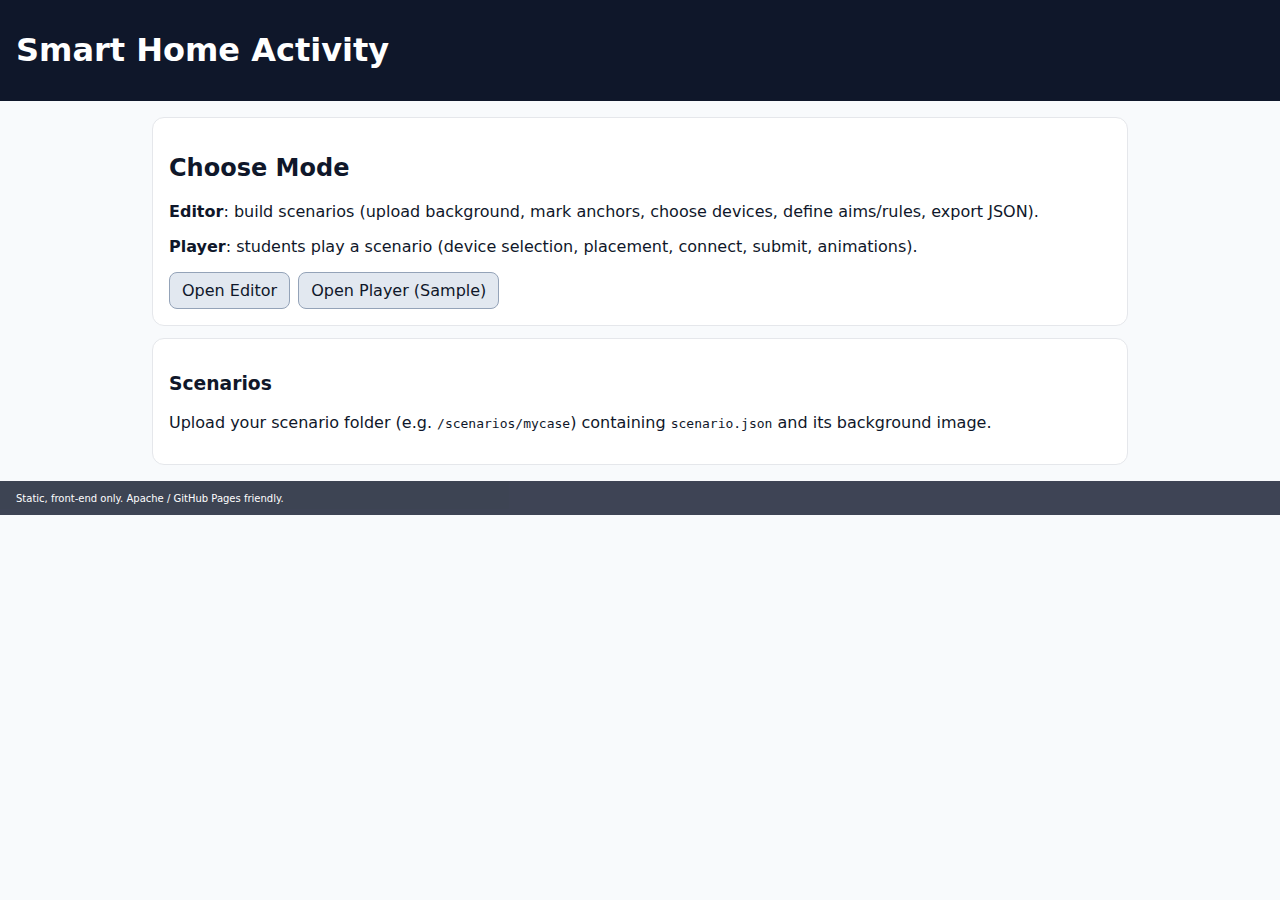
<file: index.html>
<!doctype html>
<html lang="en">
<head>
  <meta charset="utf-8"/>
  <meta name="viewport" content="width=device-width,initial-scale=1"/>
  <title>Smart Home Activity</title>
  <link rel="stylesheet" href="css/base.css"/>
</head>
<body>
<header class="bar">
  <h1>Smart Home Activity</h1>
</header>

<main class="container">
  <section class="card">
    <h2>Choose Mode</h2>
    <p><strong>Editor</strong>: build scenarios (upload background, mark anchors, choose devices, define aims/rules, export JSON).</p>
    <p><strong>Player</strong>: students play a scenario (device selection, placement, connect, submit, animations).</p>
    <div class="row">
      <a class="btn" href="editor.html">Open Editor</a>
      <a class="btn" href="player.html?scenario=scenarios/case01/scenario.json">Open Player (Sample)</a>
    </div>
  </section>

  <section class="card">
    <h3>Scenarios</h3>
    <p>Upload your scenario folder (e.g. <code>/scenarios/mycase</code>) containing <code>scenario.json</code> and its background image.</p>
  </section>
</main>

<footer class="bar foot">
  <small>Static, front-end only. Apache / GitHub Pages friendly.</small>
</footer>
</body>
</html>
</file>
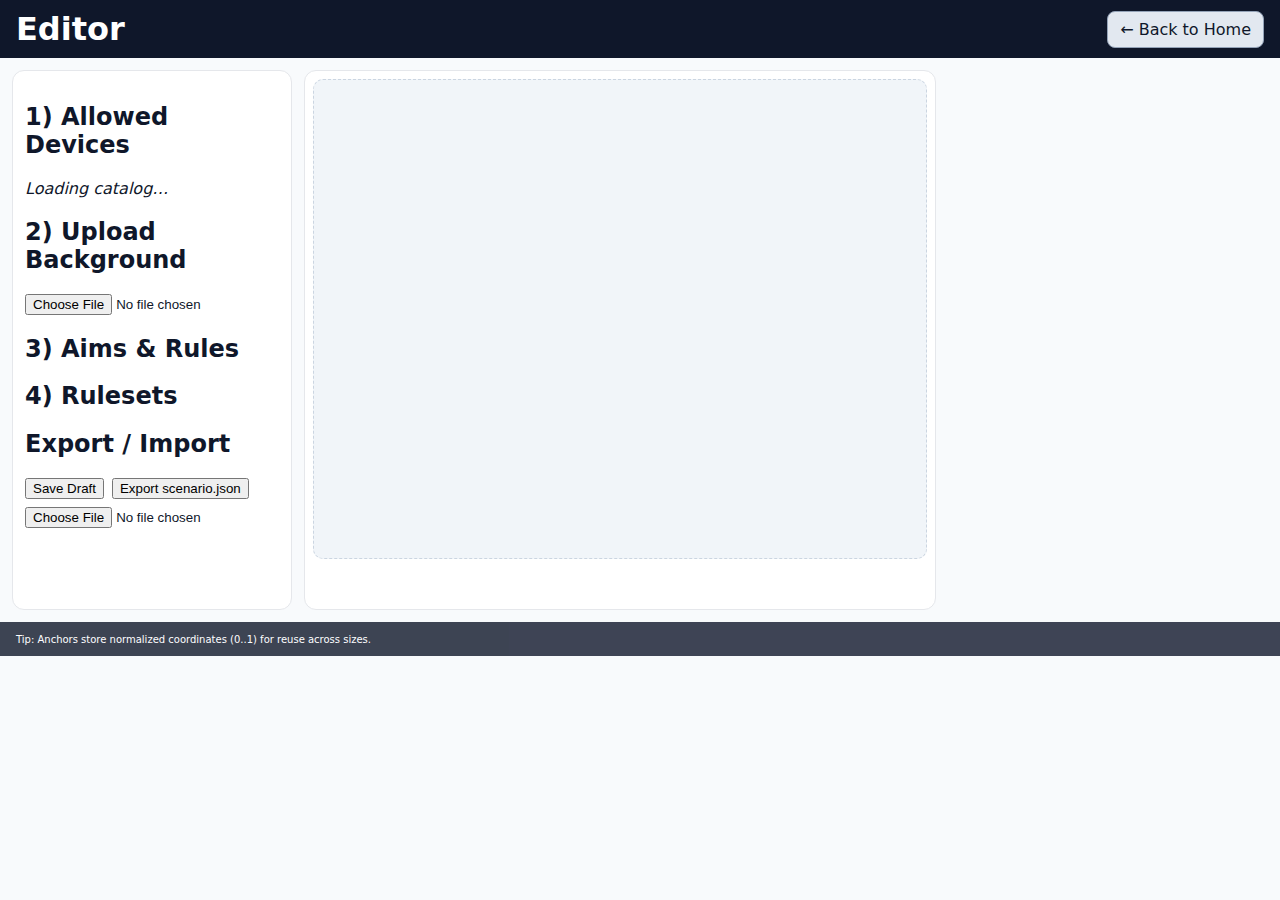
<file: editor.html>
<!doctype html>
<html lang="en">
<head>
  <meta charset="utf-8"/>
  <meta name="viewport" content="width=device-width,initial-scale=1"/>
  <title>Editor — Smart Home Activity</title>
  <link rel="stylesheet" href="css/base.css"/>
  <link rel="stylesheet" href="css/editor.css"/>
</head>
<body>
<header class="bar bar--header">
  <h1>Editor</h1>
  <a class="btn" href="index.html">← Back to Home</a>
</header>

<main class="grid editor-grid">
  <aside class="pane">
    <h2>1) Allowed Devices</h2>
    <div id="catalogPanel"><em>Loading catalog…</em></div>

    <h2>2) Upload Background</h2>
    <input type="file" id="bgUpload" accept=".png,.jpg,.jpeg,.svg"/>

    <h2>3) Aims & Rules</h2>
    <div id="aimsPanel"></div>
    <div id="rulesPanel"></div>

    <h2>4) Rulesets</h2>
    <div id="rulesetsPanel"></div>

    <h2>Export / Import</h2>
    <div class="row">
      <button id="btnSaveScenario" type="button">Save Draft</button>
      <button id="btnExport">Export scenario.json</button>
      <input type="file" id="importJson" accept=".json"/>
    </div>
  </aside>

  <section class="stage-wrap">
    <div id="stage" class="stage" aria-label="Editor Stage (click to add anchors)"></div>
    <div id="anchorsPanel" class="anchors-panel"></div>
  </section>
</main>

<footer class="bar foot">
  <small>Tip: Anchors store normalized coordinates (0..1) for reuse across sizes.</small>
</footer>

<script type="module" src="js/editor/editor-app.js"></script>
</body>
</html>
</file>
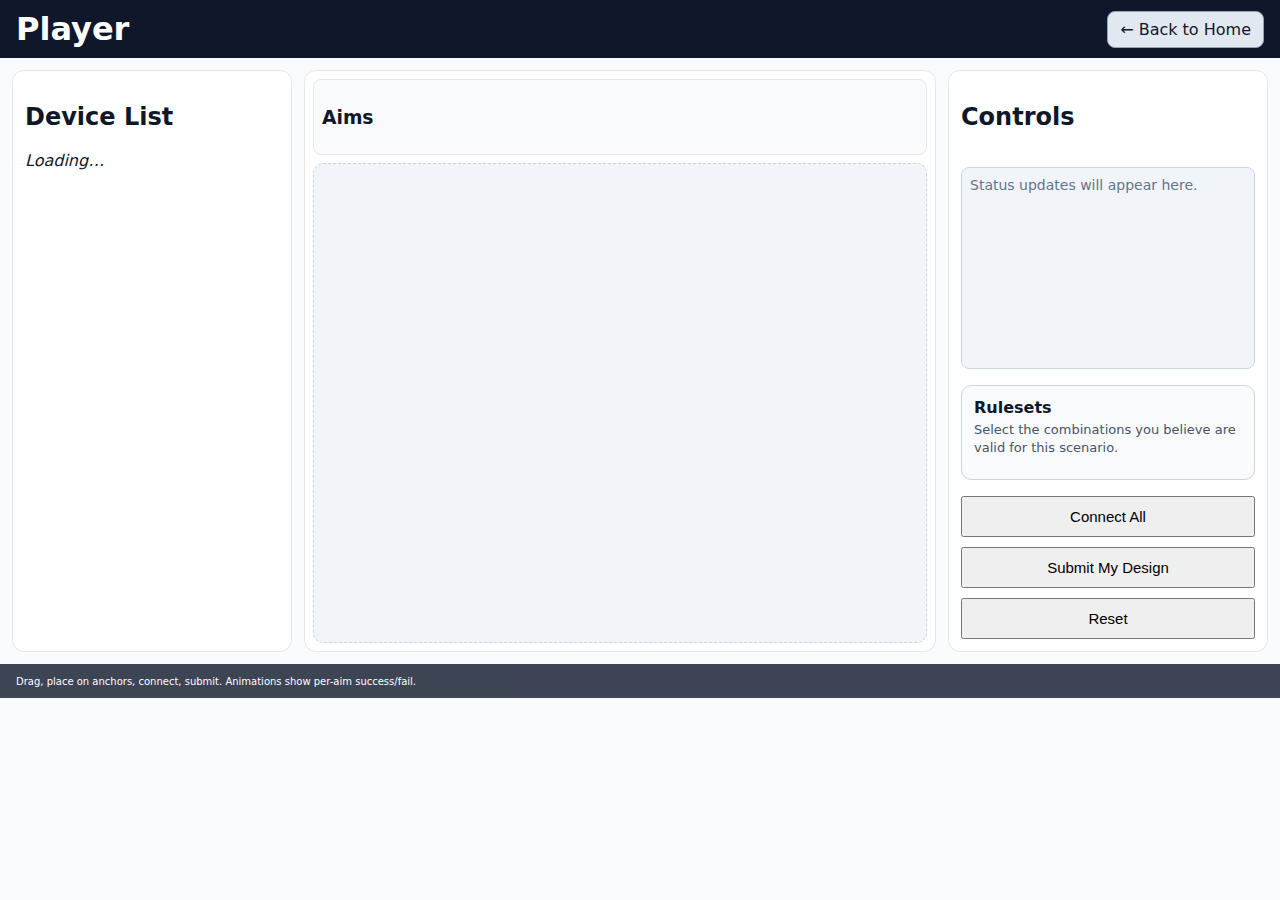
<file: player.html>
<!doctype html>
<html lang="en">
<head>
  <meta charset="utf-8"/>
  <meta name="viewport" content="width=device-width,initial-scale=1"/>
  <title>Player — Smart Home Activity</title>
  <link rel="stylesheet" href="css/base.css"/>
  <link rel="stylesheet" href="css/player.css"/>
</head>
<body>
<header class="bar bar--header">
  <h1>Player</h1>
  <a class="btn" href="index.html">← Back to Home</a>
</header>

<main class="grid">
  <aside class="pane" id="deviceListPane">
    <h2>Device List</h2>
    <div id="deviceList"><em>Loading…</em></div>
  </aside>

  <section class="stage-wrap">
    <div class="aims">
      <h3>Aims</h3>
      <ul id="aimsList"></ul>
    </div>
    <div id="playerStage" class="stage" aria-label="Play Stage"></div>
    <div id="overlay" class="overlay" aria-hidden="true"></div>
  </section>

  <aside class="pane controls-pane">
    <h2>Controls</h2>
    <div id="statusMessages" class="status-messages" role="status" aria-live="polite"></div>
    <form id="rulesetControls" class="ruleset-controls" aria-labelledby="rulesetControlsTitle">
      <div class="ruleset-controls__header">
        <h3 id="rulesetControlsTitle">Rulesets</h3>
        <p class="ruleset-controls__hint">Select the combinations you believe are valid for this scenario.</p>
      </div>
      <fieldset class="ruleset-controls__fieldset">
        <legend class="sr-only">Scenario rulesets</legend>
        <p id="rulesetEmptyMessage" class="ruleset-controls__empty" hidden>No rulesets defined for this scenario.</p>
        <ul id="rulesetList" class="ruleset-controls__list"></ul>
      </fieldset>
    </form>
    <div class="controls-stack">
      <button id="btnConnect">Connect All</button>
      <button id="btnSubmit">Submit My Design</button>
      <button id="btnReset">Reset</button>
    </div>
  </aside>
</main>

<footer class="bar foot">
  <small>Drag, place on anchors, connect, submit. Animations show per-aim success/fail.</small>
</footer>

<script type="module" src="js/player/player-app.js"></script>
</body>
</html>
</file>
<file: css/base.css>
*{box-sizing:border-box} html,body{margin:0}
body{font-family:system-ui,Segoe UI,Roboto,Arial,sans-serif;background:#f8fafc;color:#0f172a}
.sr-only{position:absolute;width:1px;height:1px;padding:0;margin:-1px;overflow:hidden;clip:rect(0,0,0,0);white-space:nowrap;border:0}
.bar{background:#0f172a;color:#fff;padding:10px 16px}
.bar--header{display:flex;align-items:center;justify-content:space-between;gap:16px;flex-wrap:wrap}
.bar--header h1{margin:0}
.foot{font-size:12px;opacity:.8}
.container{max-width:1000px;margin:16px auto;padding:0 12px}
.card{background:#fff;border:1px solid #e5e7eb;border-radius:12px;padding:16px;margin-bottom:12px}
.row{display:flex;gap:8px;flex-wrap:wrap}
.btn{display:inline-block;background:#e2e8f0;border:1px solid #94a3b8;border-radius:8px;padding:8px 12px;color:#0f172a;text-decoration:none}
.grid{display:grid;gap:12px;padding:12px}
@media (min-width:1080px){.grid{grid-template-columns:280px minmax(0,1fr) 320px}}
@media (max-width:1079px){.grid{grid-template-columns:repeat(auto-fit,minmax(260px,1fr))}}
.pane{background:#fff;border:1px solid #e5e7eb;border-radius:12px;padding:12px;min-height:60vh;overflow:auto}
.stage-wrap{position:sticky;top:16px;align-self:start;max-height:calc(100vh - 32px);overflow:auto;background:#fff;border:1px solid #e5e7eb;border-radius:12px;padding:8px;min-height:60vh}
.stage{position:relative;background:#f1f5f9;border:1px dashed #cbd5e1;border-radius:10px;min-height:480px;overflow:hidden}
.overlay{position:absolute;inset:0;pointer-events:none}
.aims{background:#f8fafc;border:1px solid #e5e7eb;border-radius:8px;padding:8px;margin-bottom:8px}
.aims ul{margin:8px 0 0;padding-left:18px}
.aims li{margin-bottom:4px;display:flex;align-items:flex-start;gap:8px}
.aims li:last-child{margin-bottom:0}
.aims li.aim-pass{color:#166534;font-weight:600}
.aims li.aim-fail{color:#b91c1c;font-weight:600}
.aims__marker{display:inline-flex;align-items:center;justify-content:center;width:1.5em;font-weight:600;color:#64748b;font-size:16px;line-height:1}
.aims__marker--pass{color:#15803d}
.aims__marker--fail{color:#b91c1c}
.aims__text{flex:1;font-size:14px;line-height:1.4;color:inherit}
.controls-pane{display:flex;flex-direction:column;gap:16px}
.status-messages{flex:1;background:#f1f5f9;border:1px solid #cbd5e1;border-radius:8px;padding:8px;min-height:140px;max-height:240px;overflow:auto;font-size:14px;line-height:1.4;color:#0f172a}
.status-messages:empty::before{content:"Status updates will appear here.";color:#64748b}
.status-entry{padding:6px 8px;border-radius:6px;margin-bottom:6px}
.status-entry:last-child{margin-bottom:0}
.status-entry.status-info{background:#e2e8f0;color:#0f172a}
.status-entry.status-success{background:#dcfce7;color:#166534}
.status-entry.status-warn{background:#fef3c7;color:#92400e}
.status-entry.status-error{background:#fee2e2;color:#b91c1c}
.controls-stack{display:flex;flex-direction:column;gap:10px}
.controls-stack button{width:100%;padding:10px;font-size:15px}
.controls-stack button+button{margin-left:0}
.ruleset-controls{background:#f8fafc;border:1px solid #cbd5e1;border-radius:10px;padding:12px;display:flex;flex-direction:column;gap:10px}
.ruleset-controls__header{display:flex;flex-direction:column;gap:4px}
.ruleset-controls__header h3{margin:0;font-size:16px;font-weight:600;color:#0f172a}
.ruleset-controls__hint{margin:0;font-size:13px;line-height:1.4;color:#475569}
.ruleset-controls__fieldset{border:none;padding:0;margin:0}
.ruleset-controls__list{list-style:none;margin:0;padding:0;display:flex;flex-direction:column;gap:8px}
.ruleset-controls__item{display:flex;align-items:flex-start}
.ruleset-controls__label{display:flex;align-items:flex-start;gap:8px;font-size:14px;line-height:1.4;color:#1f2937}
.ruleset-controls__label input[type=checkbox]{margin-top:2px}
.ruleset-controls__text{flex:1;color:inherit}
.ruleset-controls__item--locked{opacity:.65}
.ruleset-controls__label--locked{color:#94a3b8;cursor:not-allowed}
.ruleset-controls__label--locked .ruleset-controls__text{color:inherit}
.ruleset-controls__checkbox--locked{cursor:not-allowed}
.ruleset-controls__empty{margin:0;font-size:13px;color:#64748b}
.ruleset-controls--empty .ruleset-controls__list{display:none}
.stored-scenarios-table{width:100%;border-collapse:collapse;margin-top:12px}
.stored-scenarios-table th,.stored-scenarios-table td{border:1px solid #e5e7eb;padding:6px 8px;text-align:left;font-size:14px}
.stored-scenarios-actions{display:flex;gap:8px}
.stored-scenarios-actions .btn{padding:4px 8px;font-size:13px}
</file>
<file: css/editor.css>
.stage{
  position:relative;
}

.stage-image{
  position:absolute;
  max-width:none;
  max-height:none;
  display:none;
  z-index:1;
}

.anchor-layer{
  position:absolute;
  inset:0;
  pointer-events:auto;
  z-index:2;
}

.anchor-dot{
  position:absolute;
  width:14px;
  height:14px;
  border-radius:50%;
  background:#bfdbfe;
  border:2px solid #2563eb;
  transform:translate(-50%, -50%);
  pointer-events:auto;
  cursor:grab;
  touch-action:none;
}

.anchor-dot.dragging{
  cursor:grabbing;
}

.anchor-dot .anchor-label{
  position:absolute;
  top:-18px;
  left:50%;
  transform:translateX(-50%);
  background:#1e293b;
  color:#fff;
  font-size:10px;
  line-height:1;
  padding:1px 4px;
  border-radius:4px;
  white-space:nowrap;
}

.catalog-category{
  border-bottom:1px solid #e2e8f0;
  padding:8px 0;
}

.catalog-category:last-of-type{
  border-bottom:none;
}

.catalog-category__header{
  display:flex;
  align-items:center;
  gap:8px;
  font-size:16px;
  font-weight:600;
  color:#0f172a;
  margin-bottom:6px;
}

.catalog-category__header input[type="checkbox"]{
  transform:scale(1.1);
}

.catalog-device{
  display:flex;
  align-items:center;
  gap:8px;
  padding:4px 0;
  margin-left:24px;
  font-size:14px;
}

.catalog-device__allow{
  display:flex;
  align-items:center;
  gap:6px;
  color:#1f2937;
}

.catalog-device__allow small{
  color:#6b7280;
  font-weight:400;
}

.anchor-row{
  display:flex;
  flex-direction:column;
  gap:8px;
  padding:10px 0;
  border-bottom:1px solid #e2e8f0;
}

.anchor-row:last-of-type{
  border-bottom:none;
}

.anchor-field{
  display:flex;
  flex-direction:column;
  gap:4px;
  font-size:13px;
  color:#334155;
}

.anchor-field__label{
  font-weight:600;
  color:#0f172a;
}

.anchor-field input[type="text"]{
  padding:4px 6px;
  border:1px solid #cbd5f5;
  border-radius:4px;
  font-size:13px;
}

.anchor-accepts{
  border:1px solid #cbd5f5;
  border-radius:8px;
  padding:8px;
  display:flex;
  flex-direction:column;
  gap:6px;
}

.anchor-accepts legend{
  font-size:12px;
  font-weight:600;
  color:#0f172a;
  padding:0 4px;
  margin:0;
}

.anchor-accepts__option{
  display:flex;
  align-items:center;
  gap:6px;
  font-size:13px;
  color:#1f2937;
}

.anchor-accepts__empty{
  font-size:13px;
  color:#64748b;
  margin:0;
}

.aim-row{
  border:1px solid #cbd5f5;
  border-radius:8px;
  padding:12px;
  display:flex;
  flex-direction:column;
  gap:10px;
  margin-bottom:12px;
  background:#f8fafc;
}

.aim-row__fields{
  display:flex;
  flex-direction:column;
  gap:8px;
}

.aim-field{
  display:flex;
  flex-direction:column;
  gap:4px;
  font-size:13px;
  color:#334155;
}

.aim-field--wide textarea{
  resize:vertical;
}

.aim-field__label{
  font-weight:600;
  color:#0f172a;
}

.aim-field input[type="text"],
.aim-field textarea{
  padding:6px 8px;
  border:1px solid #cbd5f5;
  border-radius:4px;
  font-size:13px;
  font-family:inherit;
}

.aim-row__actions{
  display:flex;
  justify-content:flex-end;
}

.aim-row__actions button,
.aims-add,
.rules-section > button{
  align-self:flex-start;
  padding:6px 10px;
  border-radius:4px;
  border:1px solid #2563eb;
  background:#2563eb;
  color:#fff;
  font-size:13px;
  cursor:pointer;
}

.aim-row__actions button:hover,
.aims-add:hover,
.rules-section > button:hover{
  background:#1d4ed8;
  border-color:#1d4ed8;
}

.aims-add{
  margin-top:8px;
  margin-bottom:12px;
}

.aims-empty,
.rules-empty{
  font-size:13px;
  color:#64748b;
  margin:8px 0;
}

.rules-section{
  border:1px solid #cbd5f5;
  border-radius:8px;
  padding:12px;
  margin-bottom:14px;
  background:#f8fafc;
  display:flex;
  flex-direction:column;
  gap:10px;
}

.rules-section__header{
  display:flex;
  flex-direction:column;
  gap:2px;
  color:#0f172a;
}

.rules-section__header h3{
  font-size:16px;
  margin:0;
}

.rules-section__header small{
  font-size:12px;
  color:#475569;
}

.rules-section__list{
  display:flex;
  flex-direction:column;
  gap:8px;
}

.rule-group{
  border:1px solid #cbd5f5;
  background:#f8fafc;
  border-radius:8px;
  padding:12px;
  display:flex;
  flex-direction:column;
  gap:8px;
}

.rule-group:not(.rule-group--root){
  margin-left:16px;
}

.rule-group__header{
  display:flex;
  align-items:flex-start;
  gap:8px;
  flex-wrap:wrap;
}

.rule-group__header button[data-action="delete-group"]{
  margin-left:auto;
  align-self:flex-start;
}

.rule-group__paren{
  font-size:18px;
  font-weight:700;
  color:#1e293b;
}

.rule-group__children{
  display:flex;
  flex-direction:column;
  gap:8px;
  padding-left:8px;
}

.rule-group__controls{
  display:flex;
  flex-wrap:wrap;
  gap:8px;
}

.rule-row{
  display:flex;
  align-items:flex-start;
  gap:8px;
  flex-wrap:wrap;
  width:100%;
}

.rule-row--clause{
  padding:8px;
  background:#fff;
  border:1px solid #e2e8f0;
  border-radius:6px;
  box-sizing:border-box;
}

.rule-start{
  font-size:13px;
  font-weight:600;
  color:#0f172a;
}

.rule-field{
  display:flex;
  flex-direction:column;
  gap:4px;
  font-size:13px;
  color:#334155;
  flex:1 1 160px;
  min-width:0;
}

.rule-field__label{
  font-weight:600;
  color:#0f172a;
}

.rule-field--select{
  flex-direction:row;
  align-items:center;
  gap:6px;
  flex:0 0 auto;
}

.rule-field select{
  padding:6px 8px;
  border:1px solid #cbd5f5;
  border-radius:4px;
  font-size:13px;
  min-width:0;
  width:100%;
  box-sizing:border-box;
}

.rule-field--operator select{
  min-width:80px;
}

.rules-section button[data-action="delete-clause"],
.rules-section button[data-action="delete-group"]{
  border:1px solid #ef4444;
  background:#ef4444;
  color:#fff;
  padding:6px 10px;
}

.rules-section button[data-action="delete-clause"]:hover,
.rules-section button[data-action="delete-group"]:hover{
  background:#dc2626;
  border-color:#dc2626;
}

.rules-section button[data-action="add-clause"],
.rules-section button[data-action="add-group"],
.rules-section button[data-action="group-selected"]{
  border:1px solid #0ea5e9;
  background:#0ea5e9;
  color:#fff;
  padding:6px 12px;
  border-radius:4px;
}

.rules-section button[data-action="add-clause"]:hover,
.rules-section button[data-action="add-group"]:hover,
.rules-section button[data-action="group-selected"]:hover{
  background:#0284c7;
  border-color:#0284c7;
}

.rules-section button[data-action="group-selected"]:disabled,
.rules-section button[data-action="delete-group"]:disabled{
  background:#cbd5f5;
  border-color:#cbd5f5;
  color:#64748b;
  cursor:not-allowed;
}

.rules-empty--global{
  margin-top:4px;
}
</file>
<file: css/player.css>
.device-card{display:flex;align-items:center;gap:12px;background:#f9fafb;border:1px solid #e5e7eb;border-radius:8px;padding:8px;margin-bottom:8px;cursor:grab;min-height:56px;flex-wrap:wrap}
.device-card:focus-visible{outline:2px solid #2563eb;outline-offset:2px}
.device-card__icon{width:48px;height:48px;flex:0 0 48px;border-radius:6px;object-fit:contain;background:#e2e8f0}
.device-card__icon--missing{display:none}
.device-card__label{flex:1 1 160px;min-width:0;font-weight:500;color:#1f2937;line-height:1.3}
.stage .bg{display:block;width:100%;height:auto}
.stage .anchor-layer{position:absolute;inset:0;pointer-events:none}
.stage .anchor-layer .anchor-hit{pointer-events:auto}
.anchor-hit{position:absolute;width:20px;height:20px;transform:translate(-50%,-50%);display:flex;align-items:center;justify-content:center;pointer-events:auto;border-radius:9999px;animation:anchorPulse 2.4s ease-in-out infinite;--anchor-label-shift-x:0px;--anchor-label-shift-y:0px}
.anchor-hit__dot{position:relative;display:block;width:16px;height:16px;border-radius:50%;background:radial-gradient(circle at 30% 30%,#bae6fd 0,#38bdf8 55%,#0284c7 100%);border:2px solid rgba(248,250,252,.95);box-shadow:0 0 0 2px rgba(15,23,42,.4),0 0 10px rgba(56,189,248,.7);opacity:.95}
.anchor-hit--allowed .anchor-hit__dot{box-shadow:0 0 0 2px rgba(56,189,248,.9),0 0 14px rgba(59,130,246,.8);transform:scale(1.05)}
.anchor-hit--blocked{animation:none}
.anchor-hit--blocked .anchor-hit__dot{background:radial-gradient(circle at 30% 30%,#fecaca 0,#f87171 55%,#dc2626 100%);box-shadow:0 0 0 2px rgba(248,113,113,.8),0 0 12px rgba(248,113,113,.6)}
.anchor-hit__label{position:absolute;top:calc(100% + 6px);left:50%;transform:translate(calc(-50% + var(--anchor-label-shift-x,0px)),var(--anchor-label-shift-y,0px));white-space:nowrap;font-size:12px;line-height:1.2;font-weight:600;color:#f8fafc;background:rgba(15,23,42,.85);border:1px solid rgba(148,163,184,.7);border-radius:9999px;padding:2px 8px;box-shadow:0 2px 6px rgba(15,23,42,.35);pointer-events:none;text-transform:none;letter-spacing:.01em;max-width:180px;overflow:hidden;text-overflow:ellipsis}
.anchor-hit--label-top .anchor-hit__label{top:auto;bottom:calc(100% + 6px)}
.anchor-hit:focus-visible{outline:2px solid #fbbf24;outline-offset:4px}
@media (prefers-reduced-motion: reduce){.anchor-hit{animation:none}}
.anchor-hit__dot::after{content:"";position:absolute;inset:-6px;border-radius:inherit;box-shadow:0 0 0 2px rgba(255,255,255,.45);pointer-events:none}
.anchor-hit__placements{position:absolute;left:0;top:0;width:0;height:0;pointer-events:none;z-index:6}
.anchor-hit__badge{position:absolute;transform:translate(-50%,-50%) translate(var(--badge-offset-x,0px),var(--badge-offset-y,0px));pointer-events:auto;cursor:pointer;min-width:32px;max-width:128px;font-size:12px;line-height:1.2;white-space:nowrap;overflow:hidden;text-overflow:ellipsis}
.anchor-hit__badge:focus-visible{outline:2px solid #2563eb;outline-offset:2px}
@keyframes anchorPulse{0%,100%{transform:translate(-50%,-50%) scale(1);opacity:1}50%{transform:translate(-50%,-50%) scale(1.12);opacity:.85}}
.placed{outline:2px solid #0ea5e9;border-radius:9999px;padding:4px 8px;background:#fff;color:#0f172a;font-weight:600;box-shadow:0 2px 6px rgba(15,23,42,.25)}
.anim-success{animation:flash 1.2s ease}
.anim-fail{animation:shake .4s ease}
@keyframes flash{0%{background:rgba(250,204,21,.1)}50%{background:rgba(250,204,21,.6)}100%{background:transparent}}
@keyframes shake{0%{transform:translate(-50%,-50%) translateX(0)}25%{transform:translate(-50%,-50%) translateX(-6px)}50%{transform:translate(-50%,-50%) translateX(6px)}100%{transform:translate(-50%,-50%) translateX(0)}}
</file>
